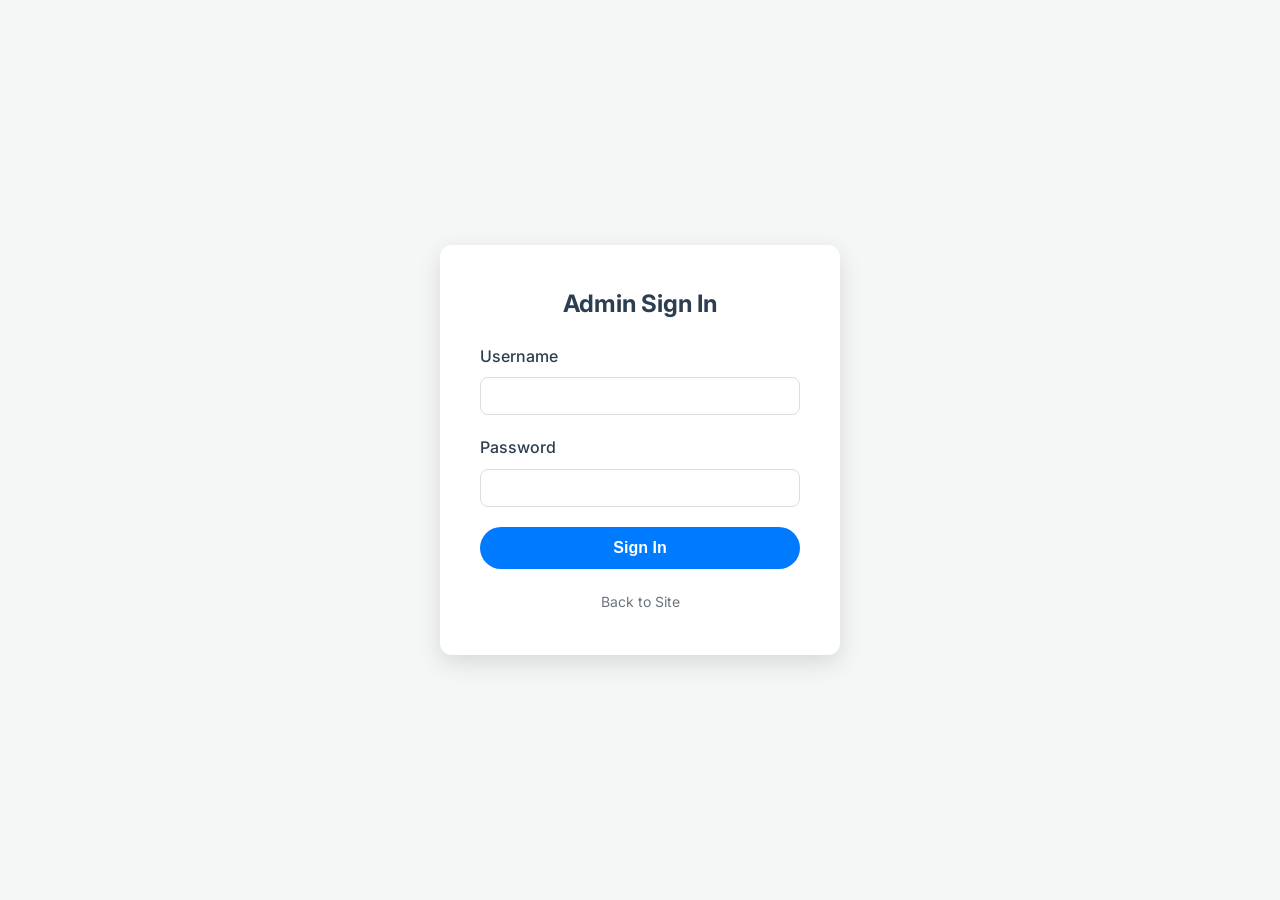
<file: frontend/admin/login.html>
<!DOCTYPE html>
<html lang="en">
<head>
    <meta charset="UTF-8">
    <meta name="viewport" content="width=device-width, initial-scale=1.0">
    <title>Admin Login - DoctorWallah</title>
    <link href="https://fonts.googleapis.com/css2?family=Inter:wght@400;500;600;700&display=swap" rel="stylesheet">
    <link rel="stylesheet" href="../css/admin.css">
</head>
<body>
    <div class="auth-wrapper">
        <div class="auth-card">
            <h2>Admin Sign In</h2>
            <form id="login-form">
                <div class="form-group" style="text-align: left;">
                    <label>Username</label>
                    <input type="text" id="username" required>
                </div>
                <div class="form-group" style="text-align: left;">
                    <label>Password</label>
                    <input type="password" id="password" required>
                </div>
                <div id="login-error" style="color: red; margin-bottom: 15px; font-size: 14px;"></div>
                <button type="submit" class="btn-primary" style="width: 100%;">Sign In</button>
            </form>
            <div style="margin-top: 20px;">
                <a href="../index.html" style="color: var(--text-light); font-size: 14px;"><i class="fa-solid fa-arrow-left"></i> Back to Site</a>
            </div>
        </div>
    </div>
    <script src="../js/admin.js"></script>
    <script>
        document.getElementById('login-form').addEventListener('submit', handleLogin);
    </script>
</body>
</html>
</file>
<file: frontend/css/admin.css>
/* Admin Panel specific styles */
@import url('style.css');

.admin-layout {
    display: flex;
    min-height: 100vh;
}

.admin-sidebar {
    width: 250px;
    background: var(--text-dark);
    color: var(--white);
    padding: 20px 0;
    flex-shrink: 0;
}

.admin-sidebar h2 {
    text-align: center;
    margin-bottom: 30px;
    color: var(--primary-color);
}

.admin-sidebar h2 span {
    color: var(--white);
}

.admin-menu {
    list-style: none;
}

.admin-menu li a {
    display: block;
    padding: 15px 25px;
    color: #adb5bd;
    border-left: 3px solid transparent;
    transition: var(--transition);
}

.admin-menu li a:hover, .admin-menu li a.active {
    background: rgba(255,255,255,0.05);
    color: var(--white);
    border-left-color: var(--primary-color);
}

.admin-main {
    flex-grow: 1;
    background: var(--bg-color);
    padding: 30px;
    overflow-y: auto;
}

.admin-header {
    display: flex;
    justify-content: space-between;
    align-items: center;
    margin-bottom: 30px;
    background: var(--white);
    padding: 20px;
    border-radius: var(--border-radius);
    box-shadow: var(--shadow-sm);
}

.stats-grid {
    display: grid;
    grid-template-columns: repeat(auto-fit, minmax(200px, 1fr));
    gap: 20px;
    margin-bottom: 30px;
}

.stat-card {
    background: var(--white);
    padding: 20px;
    border-radius: var(--border-radius);
    box-shadow: var(--shadow-sm);
    text-align: center;
    border-bottom: 3px solid var(--primary-color);
}

.stat-card h3 {
    font-size: 36px;
    color: var(--text-dark);
    margin-bottom: 10px;
}

.stat-card p {
    color: var(--text-light);
    text-transform: uppercase;
    font-size: 12px;
    font-weight: 600;
}

.admin-panel-section {
    background: var(--white);
    padding: 30px;
    border-radius: var(--border-radius);
    box-shadow: var(--shadow-sm);
    margin-bottom: 30px;
    display: none; /* toggled via JS */
}

.admin-panel-section.active {
    display: block;
}

.form-group {
    margin-bottom: 20px;
}

.form-group label {
    display: block;
    margin-bottom: 8px;
    font-weight: 500;
}

.form-group input, .form-group select, .form-group textarea {
    width: 100%;
    padding: 10px;
    border: 1px solid #ddd;
    border-radius: 8px;
    font-family: inherit;
}

/* Auth Pages */
.auth-wrapper {
    display: flex;
    justify-content: center;
    align-items: center;
    min-height: 100vh;
    background: var(--bg-color);
}

.auth-card {
    background: var(--white);
    padding: 40px;
    border-radius: var(--border-radius);
    box-shadow: var(--shadow-lg);
    width: 100%;
    max-width: 400px;
    text-align: center;
}

.auth-card h2 {
    margin-bottom: 20px;
    color: var(--text-dark);
}

.data-table {
    width: 100%;
    border-collapse: collapse;
    margin-top: 20px;
}

.data-table th, .data-table td {
    padding: 12px 15px;
    text-align: left;
    border-bottom: 1px solid #ddd;
}

.data-table th {
    background-color: var(--secondary-color);
    font-weight: 600;
}

.action-btn {
    padding: 5px 10px;
    border-radius: 5px;
    border: none;
    cursor: pointer;
    font-size: 12px;
}

.delete-btn {
    background-color: #dc3545;
    color: white;
}
</file>
